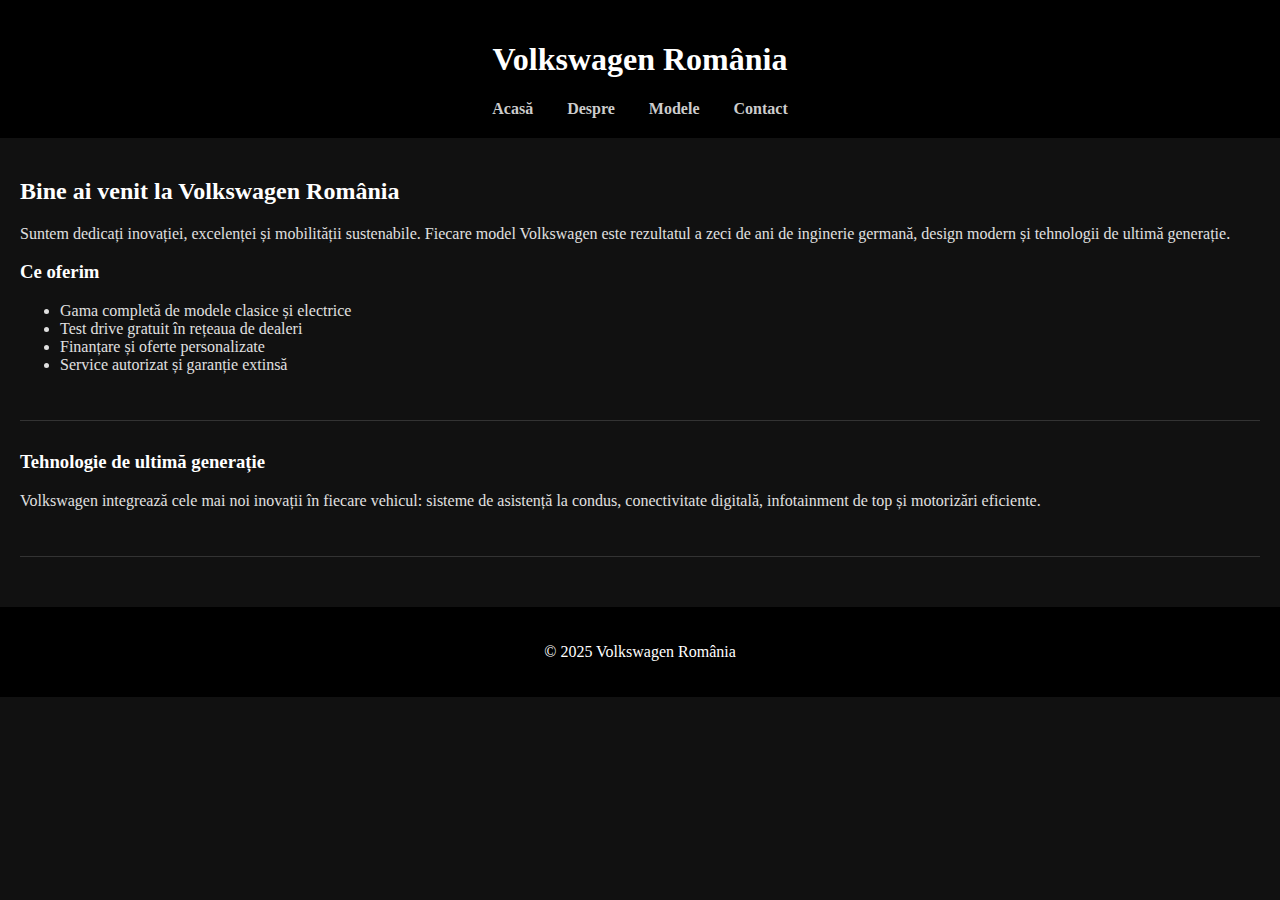
<file: index.html>
<!DOCTYPE html>
<html lang="ro">
<head>
    <meta charset="UTF-8">
    <title>Volkswagen - Acasă</title>
    <link rel="stylesheet" href="style.css">
</head>
<body>
<header>
    <h1>Volkswagen România</h1>
    <nav>
        <a href="index.html">Acasă</a>
        <a href="despre.html">Despre</a>
        <a href="modele.html">Modele</a>
        <a href="contact.html">Contact</a>
    </nav>
</header>
<main>
    <h2>Bine ai venit la Volkswagen România</h2>
    <p>Suntem dedicați inovației, excelenței și mobilității sustenabile. Fiecare model Volkswagen este rezultatul a zeci de ani de inginerie germană, design modern și tehnologii de ultimă generație.</p>
    
    <section>
        <h3>Ce oferim</h3>
        <ul>
            <li>Gama completă de modele clasice și electrice</li>
            <li>Test drive gratuit în rețeaua de dealeri</li>
            <li>Finanțare și oferte personalizate</li>
            <li>Service autorizat și garanție extinsă</li>
        </ul>
    </section>

    <section>
        <h3>Tehnologie de ultimă generație</h3>
        <p>Volkswagen integrează cele mai noi inovații în fiecare vehicul: sisteme de asistență la condus, conectivitate digitală, infotainment de top și motorizări eficiente.</p>
    </section>
</main>
<footer>
    <p>&copy; 2025 Volkswagen România</p>
</footer>
</body>
</html>
</file>
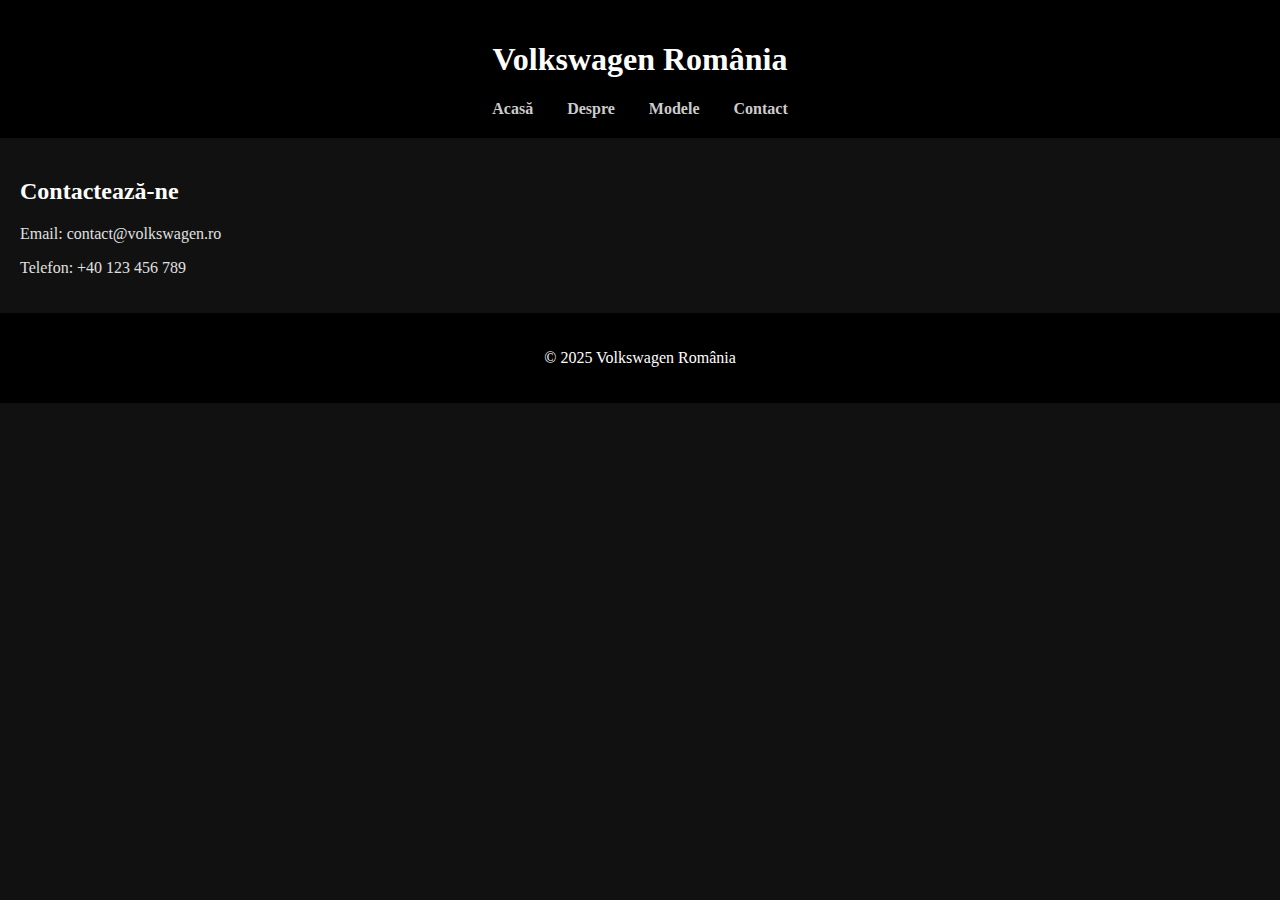
<file: contact.html>
<!DOCTYPE html>
<html lang="ro">
<head>
    <meta charset="UTF-8">
    <title>Contact Volkswagen</title>
    <link rel="stylesheet" href="style.css">
</head>
<body>
<header>
    <h1>Volkswagen România</h1>
    <nav>
        <a href="index.html">Acasă</a>
        <a href="despre.html">Despre</a>
        <a href="modele.html">Modele</a>
        <a href="contact.html">Contact</a>
    </nav>
</header>
<main>
    <h2>Contactează-ne</h2>
    <p>Email: contact@volkswagen.ro</p>
    <p>Telefon: +40 123 456 789</p>
</main>
<footer>
    <p>&copy; 2025 Volkswagen România</p>
</footer>
</body>
</html>
</file>
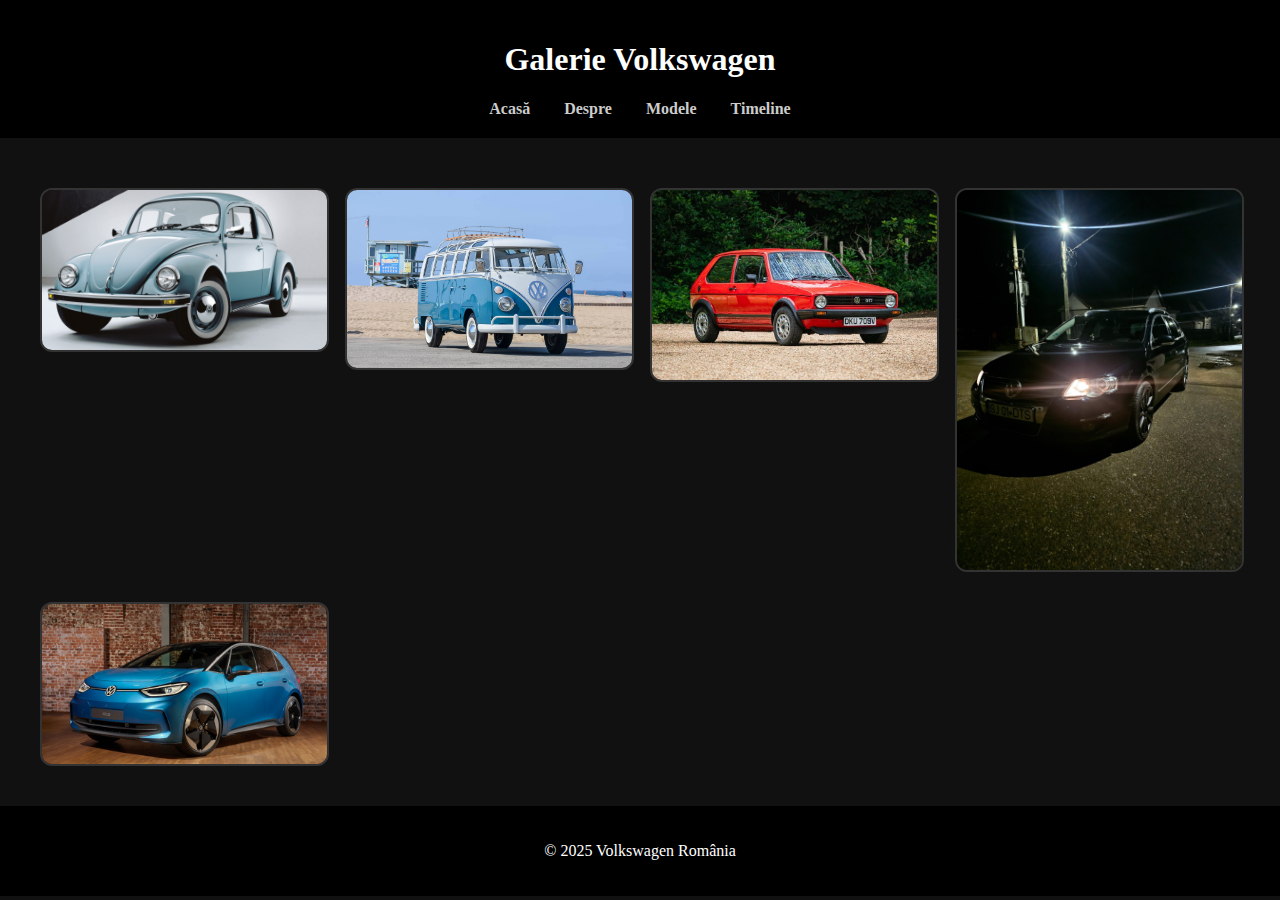
<file: galerie.html>
<!DOCTYPE html>
<html lang="ro">
<head>
    <meta charset="UTF-8">
    <title>Galerie Volkswagen</title>
    <link rel="stylesheet" href="style.css">
    <style>
        .galerie {
            display: grid;
            grid-template-columns: repeat(auto-fill, minmax(250px, 1fr));
            gap: 20px;
            padding: 20px;
        }
        .galerie img {
            width: 100%;
            height: auto;
            border: 2px solid #333;
            border-radius: 12px;
        }
    </style>
</head>
<body>
<header>
    <h1>Galerie Volkswagen</h1>
    <nav>
        <a href="index.html">Acasă</a>
        <a href="despre.html">Despre</a>
        <a href="modele.html">Modele</a>
        <a href="timeline.html">Timeline</a>
    </nav>
</header>
<main>
    <div class="galerie">
        <img src="images/beetle.jpg" alt="Beetle original">
        <img src="images/type2.jpg" alt="VW Bus">
        <img src="images/golf_mk1.jpg" alt="Golf MK1">
        <img src="images/passat_b6.jpg" alt="Passat B6">
        <img src="images/id3.jpg" alt="ID.3">
    </div>
</main>
<footer>
    <p>&copy; 2025 Volkswagen România</p>
</footer>
</body>
</html>
</file>
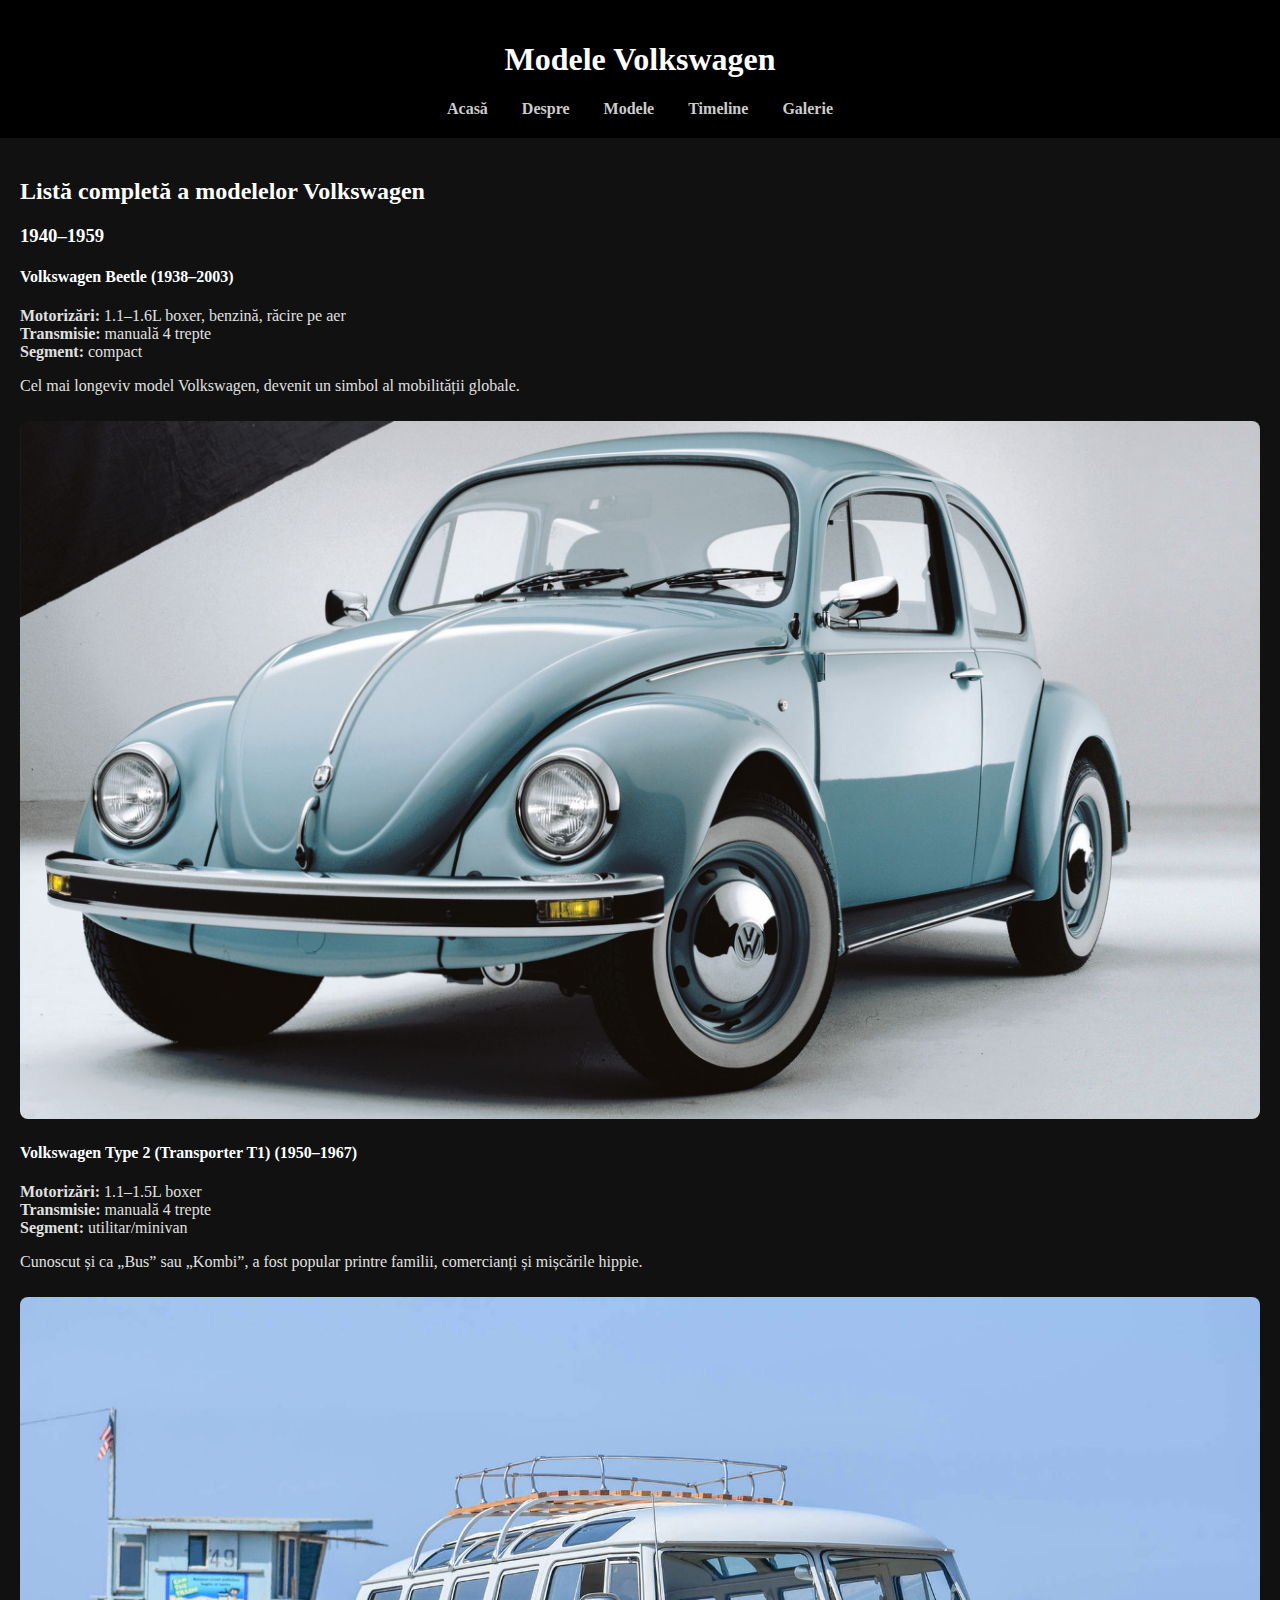
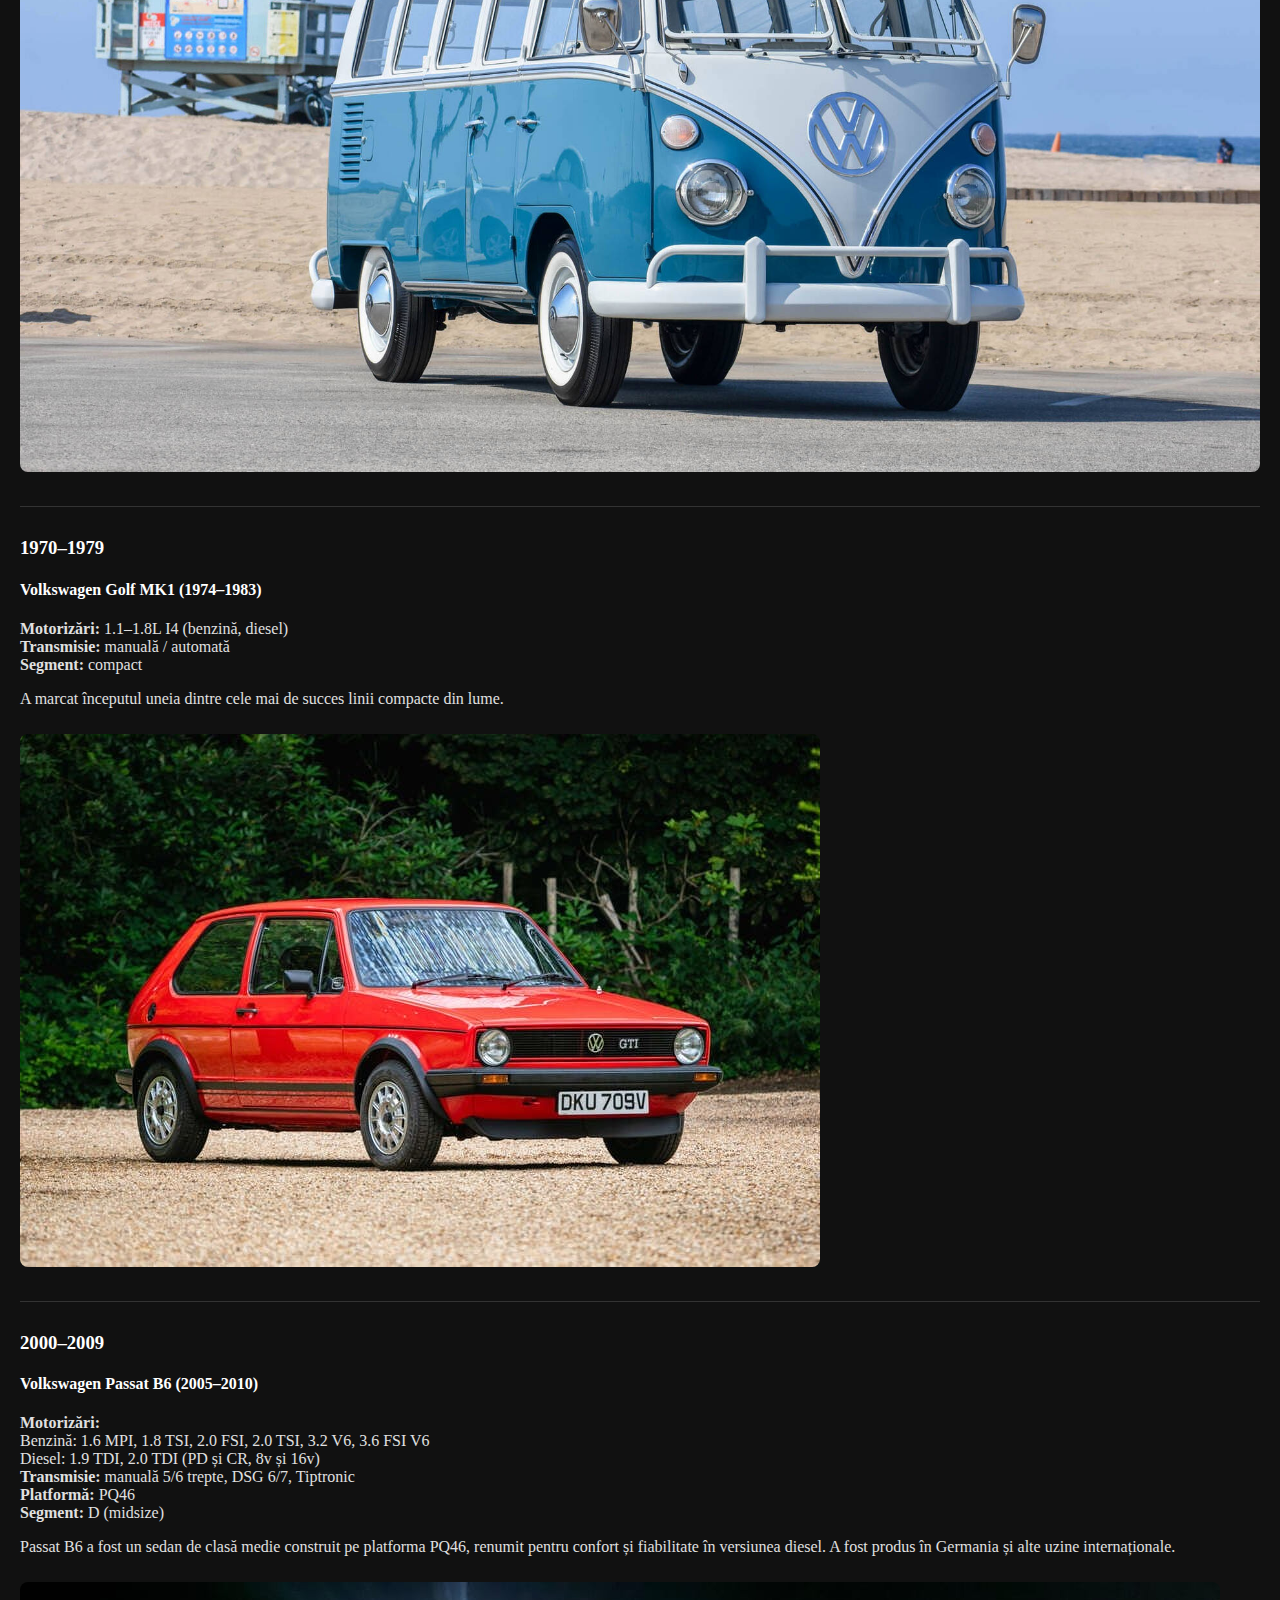
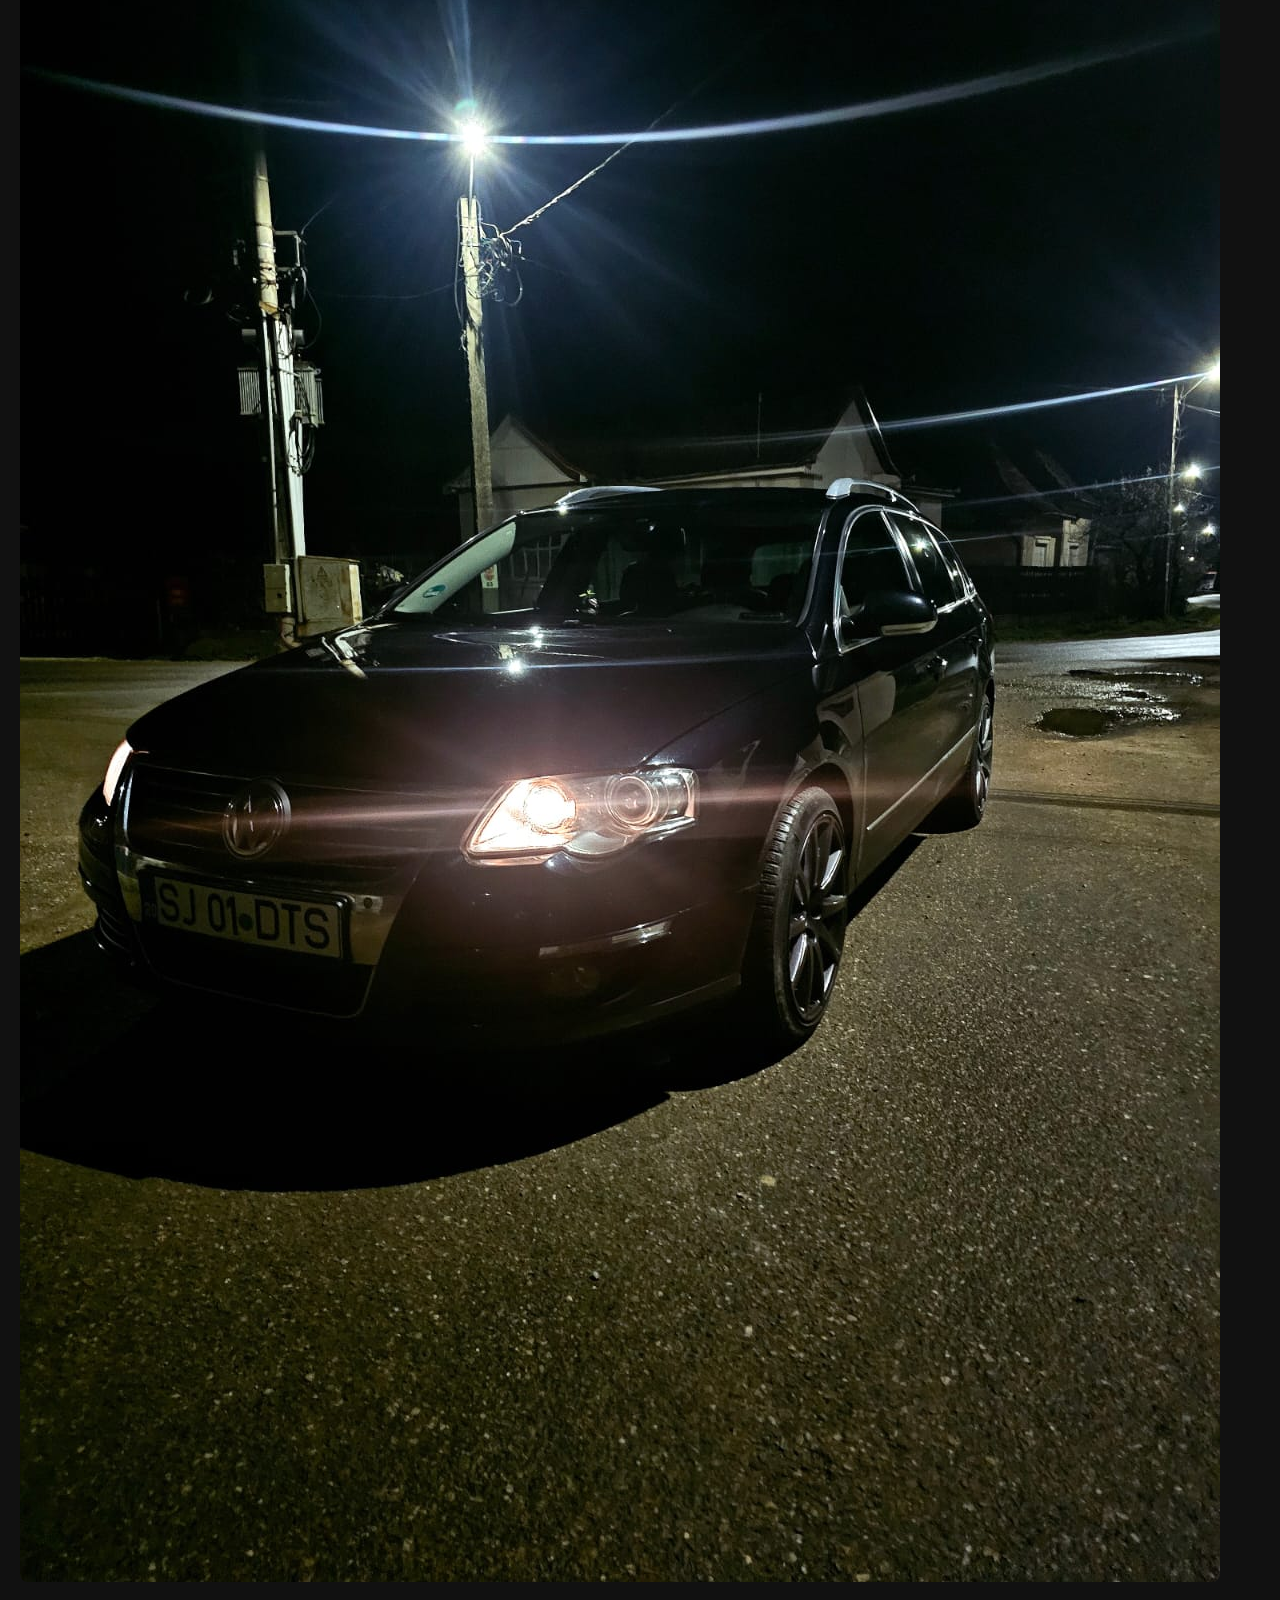
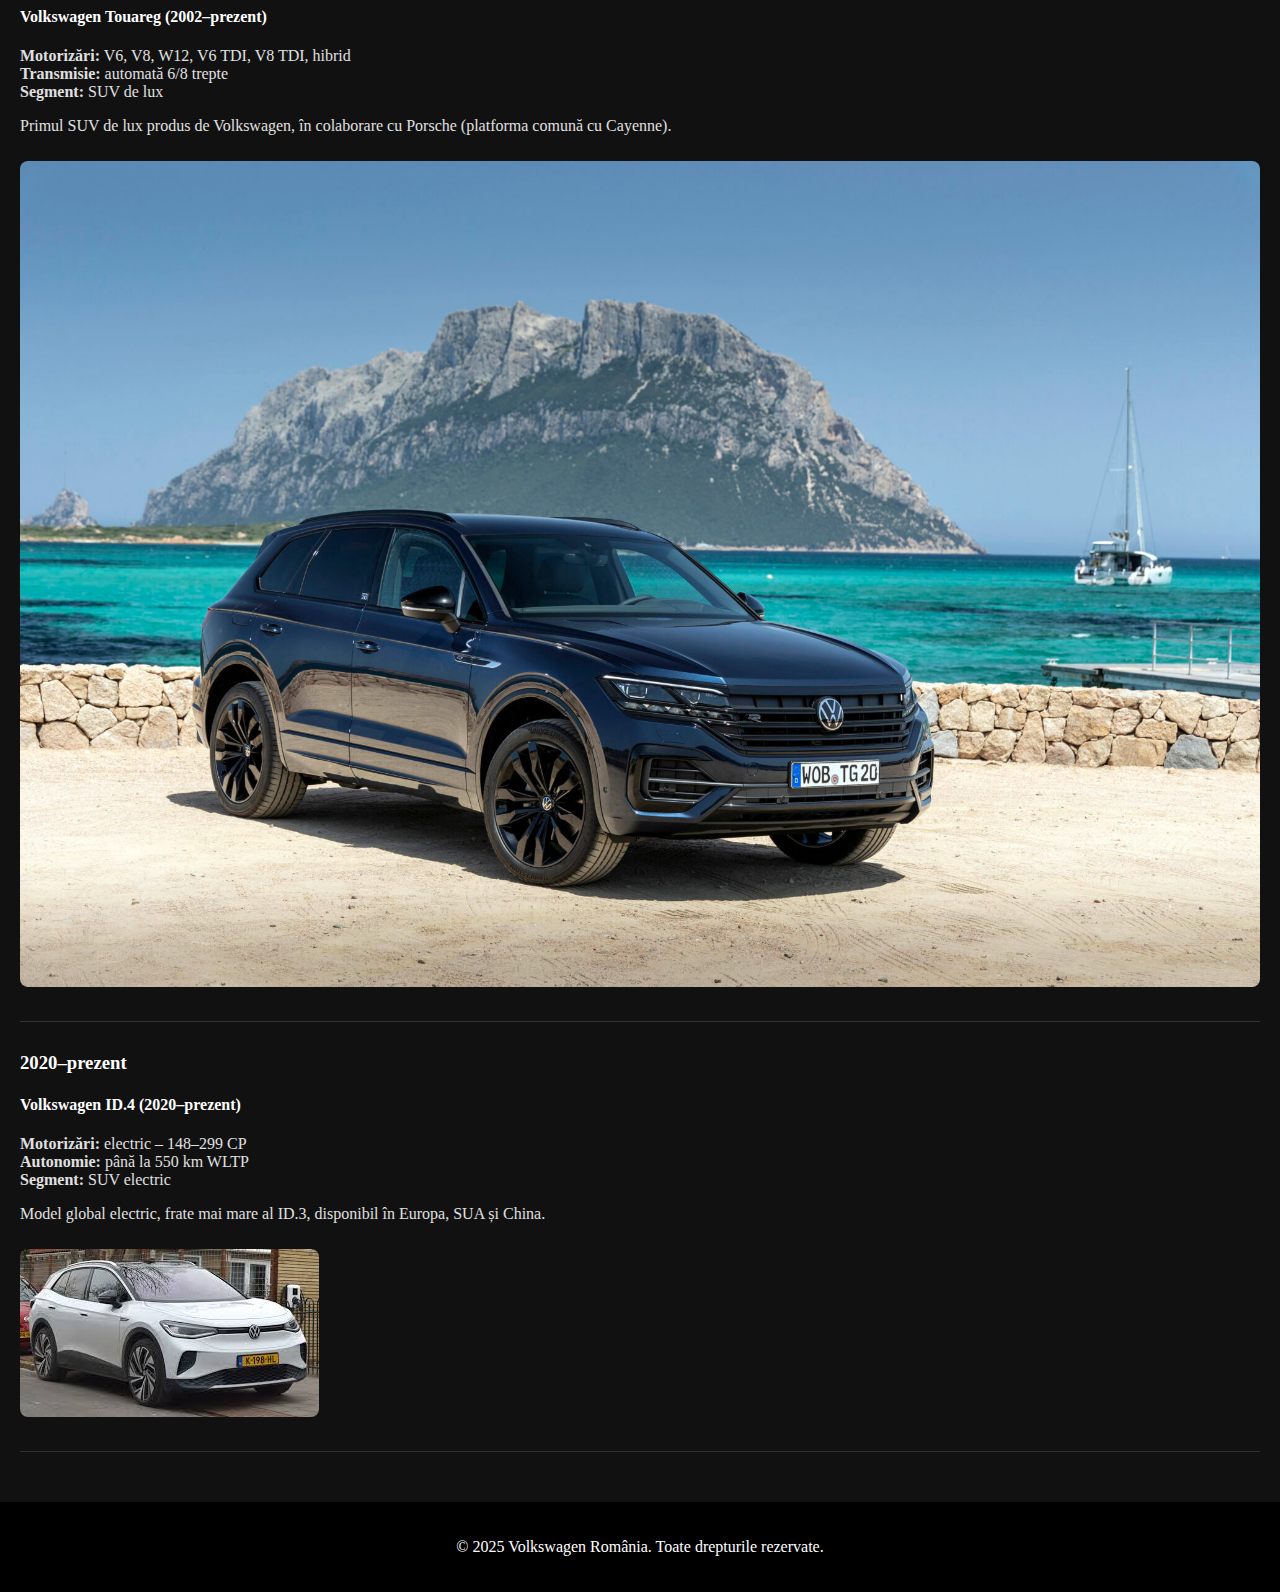
<file: modele.html>
<!DOCTYPE html>
<html lang="ro">
<head>
    <meta charset="UTF-8">
    <title>Modele Volkswagen</title>
    <link rel="stylesheet" href="style.css">
</head>
<body>
<header>
    <h1>Modele Volkswagen</h1>
    <nav>
        <a href="index.html">Acasă</a>
        <a href="despre.html">Despre</a>
        <a href="modele.html">Modele</a>
        <a href="timeline.html">Timeline</a>
        <a href="galerie.html">Galerie</a>
    </nav>
</header>
<main>
    <h2>Listă completă a modelelor Volkswagen</h2>

    <section>
        <h3>1940–1959</h3>
        <article>
            <h4>Volkswagen Beetle (1938–2003)</h4>
            <p><strong>Motorizări:</strong> 1.1–1.6L boxer, benzină, răcire pe aer<br>
            <strong>Transmisie:</strong> manuală 4 trepte<br>
            <strong>Segment:</strong> compact</p>
            <p>Cel mai longeviv model Volkswagen, devenit un simbol al mobilității globale.</p>
            <img src="images/beetle.jpg" alt="Volkswagen Beetle">
        </article>
        <article>
            <h4>Volkswagen Type 2 (Transporter T1) (1950–1967)</h4>
            <p><strong>Motorizări:</strong> 1.1–1.5L boxer<br>
            <strong>Transmisie:</strong> manuală 4 trepte<br>
            <strong>Segment:</strong> utilitar/minivan</p>
            <p>Cunoscut și ca „Bus” sau „Kombi”, a fost popular printre familii, comercianți și mișcările hippie.</p>
            <img src="images/type2.jpg" alt="Volkswagen Type 2">
        </article>
    </section>

    <section>
        <h3>1970–1979</h3>
        <article>
            <h4>Volkswagen Golf MK1 (1974–1983)</h4>
            <p><strong>Motorizări:</strong> 1.1–1.8L I4 (benzină, diesel)<br>
            <strong>Transmisie:</strong> manuală / automată<br>
            <strong>Segment:</strong> compact</p>
            <p>A marcat începutul uneia dintre cele mai de succes linii compacte din lume.</p>
            <img src="images/golf_mk1.jpg" alt="Golf MK1">
        </article>
    </section>

    <section>
        <h3>2000–2009</h3>
        <article>
            <h4>Volkswagen Passat B6 (2005–2010)</h4>
            <p><strong>Motorizări:</strong><br>
            Benzină: 1.6 MPI, 1.8 TSI, 2.0 FSI, 2.0 TSI, 3.2 V6, 3.6 FSI V6<br>
            Diesel: 1.9 TDI, 2.0 TDI (PD și CR, 8v și 16v)<br>
            <strong>Transmisie:</strong> manuală 5/6 trepte, DSG 6/7, Tiptronic<br>
            <strong>Platformă:</strong> PQ46<br>
            <strong>Segment:</strong> D (midsize)</p>
            <p>Passat B6 a fost un sedan de clasă medie construit pe platforma PQ46, renumit pentru confort și fiabilitate în versiunea diesel. A fost produs în Germania și alte uzine internaționale.</p>
            <img src="images/passat_b6.jpg" alt="Volkswagen Passat B6">
        </article>

        <article>
            <h4>Volkswagen Touareg (2002–prezent)</h4>
            <p><strong>Motorizări:</strong> V6, V8, W12, V6 TDI, V8 TDI, hibrid<br>
            <strong>Transmisie:</strong> automată 6/8 trepte<br>
            <strong>Segment:</strong> SUV de lux</p>
            <p>Primul SUV de lux produs de Volkswagen, în colaborare cu Porsche (platforma comună cu Cayenne).</p>
            <img src="images/touareg.jpg" alt="Volkswagen Touareg">
        </article>
    </section>

    <section>
        <h3>2020–prezent</h3>
        <article>
            <h4>Volkswagen ID.4 (2020–prezent)</h4>
            <p><strong>Motorizări:</strong> electric – 148–299 CP<br>
            <strong>Autonomie:</strong> până la 550 km WLTP<br>
            <strong>Segment:</strong> SUV electric</p>
            <p>Model global electric, frate mai mare al ID.3, disponibil în Europa, SUA și China.</p>
            <img src="images/id4.jpg" alt="Volkswagen ID.4">
        </article>
    </section>

</main>
<footer>
    <p>&copy; 2025 Volkswagen România. Toate drepturile rezervate.</p>
</footer>
</body>
</html>
</file>
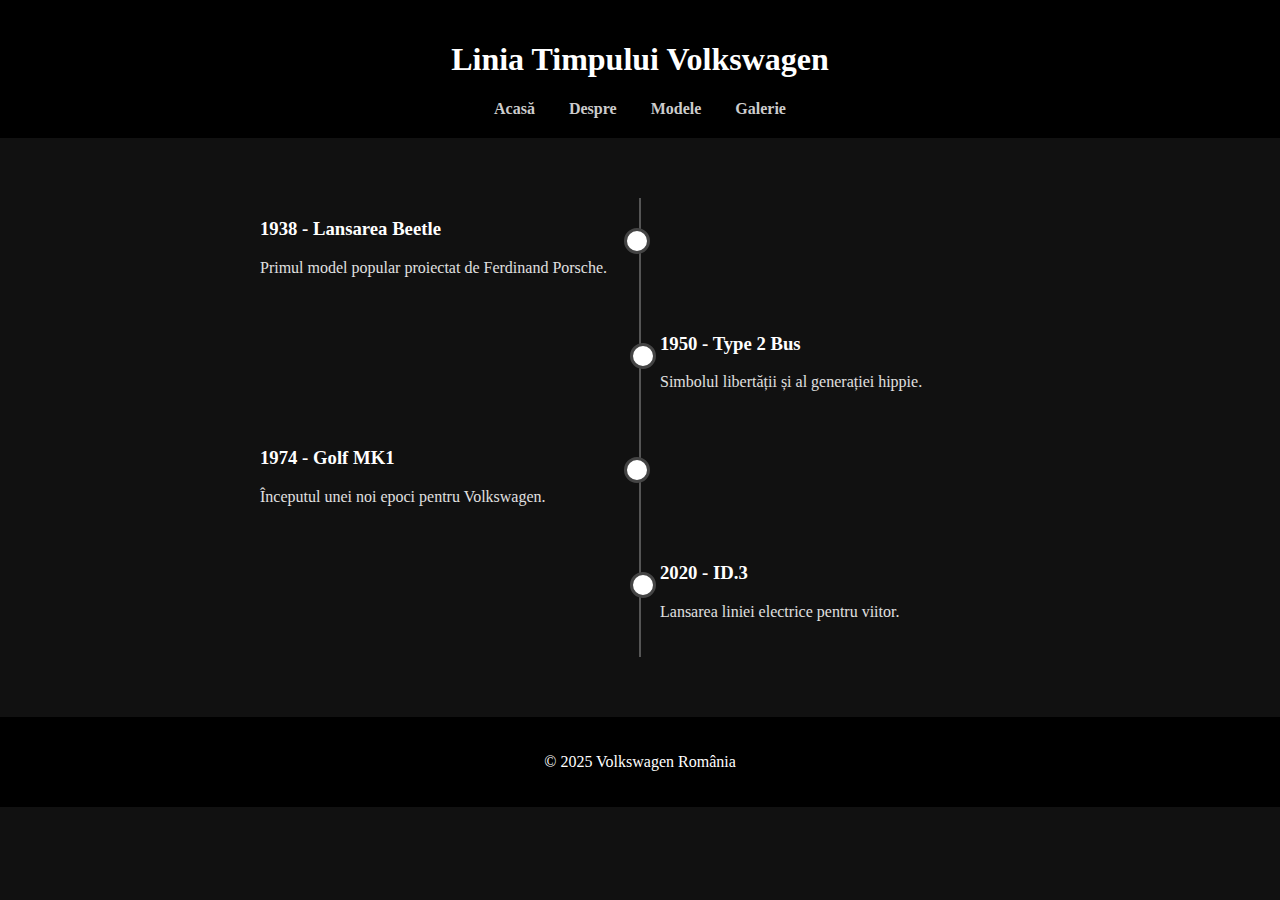
<file: timeline.html>
<!DOCTYPE html>
<html lang="ro">
<head>
    <meta charset="UTF-8">
    <title>Istoric Interactiv</title>
    <link rel="stylesheet" href="style.css">
    <style>
        .timeline {
            position: relative;
            max-width: 800px;
            margin: 40px auto;
        }
        .timeline::after {
            content: '';
            position: absolute;
            width: 2px;
            background-color: #555;
            top: 0;
            bottom: 0;
            left: 50%;
            margin-left: -1px;
        }
        .entry {
            padding: 20px;
            position: relative;
            width: 50%;
            box-sizing: border-box;
        }
        .entry.left {
            left: 0;
        }
        .entry.right {
            left: 50%;
        }
        .entry::before {
            content: '';
            position: absolute;
            width: 20px;
            height: 20px;
            right: -10px;
            background-color: #fff;
            border: 3px solid #444;
            top: 30px;
            border-radius: 50%;
            z-index: 1;
        }
        .entry.right::before {
            left: -10px;
        }
        .entry h3 {
            margin-top: 0;
        }
        @media screen and (max-width: 600px) {
            .timeline::after {
                left: 31px;
            }
            .entry {
                width: 100%;
                padding-left: 70px;
                padding-right: 25px;
            }
            .entry.right {
                left: 0%;
            }
            .entry.right::before {
                left: 18px;
            }
        }
    </style>
</head>
<body>
<header>
    <h1>Linia Timpului Volkswagen</h1>
    <nav>
        <a href="index.html">Acasă</a>
        <a href="despre.html">Despre</a>
        <a href="modele.html">Modele</a>
        <a href="galerie.html">Galerie</a>
    </nav>
</header>
<main>
    <div class="timeline">
        <div class="entry left">
            <h3>1938 - Lansarea Beetle</h3>
            <p>Primul model popular proiectat de Ferdinand Porsche.</p>
        </div>
        <div class="entry right">
            <h3>1950 - Type 2 Bus</h3>
            <p>Simbolul libertății și al generației hippie.</p>
        </div>
        <div class="entry left">
            <h3>1974 - Golf MK1</h3>
            <p>Începutul unei noi epoci pentru Volkswagen.</p>
        </div>
        <div class="entry right">
            <h3>2020 - ID.3</h3>
            <p>Lansarea liniei electrice pentru viitor.</p>
        </div>
    </div>
</main>
<footer>
    <p>&copy; 2025 Volkswagen România</p>
</footer>
</body>
</html>
</file>
<file: style.css>
body {
    background-color: #111;
    color: #e0e0e0;
    font-family: 'Georgia', serif;
    margin: 0;
    padding: 0;
}
header, footer {
    background-color: #000;
    color: #fff;
    padding: 20px;
    text-align: center;
}
nav a {
    color: #ccc;
    margin: 0 15px;
    text-decoration: none;
    font-weight: bold;
}
nav a:hover {
    color: #fff;
}
main {
    padding: 20px;
}
h1, h2, h3, h4 {
    color: #ffffff;
}
section {
    border-bottom: 1px solid #333;
    margin-bottom: 30px;
    padding-bottom: 30px;
}
article {
    margin-top: 20px;
}
img {
    max-width: 100%;
    height: auto;
    border-radius: 8px;
    margin-top: 10px;
}
.tabs {
    text-align: center;
    margin: 20px 0;
}
.tabs button {
    background-color: #222;
    border: 1px solid #444;
    color: #ccc;
    padding: 10px 20px;
    margin: 5px;
    cursor: pointer;
    font-family: 'Georgia', serif;
}
.tabs button:hover {
    background-color: #333;
    color: #fff;
}
.tab-content {
    display: none;
    animation: fadeIn 0.5s ease-in-out;
}
@keyframes fadeIn {
    from { opacity: 0; }
    to { opacity: 1; }
}
</file>
